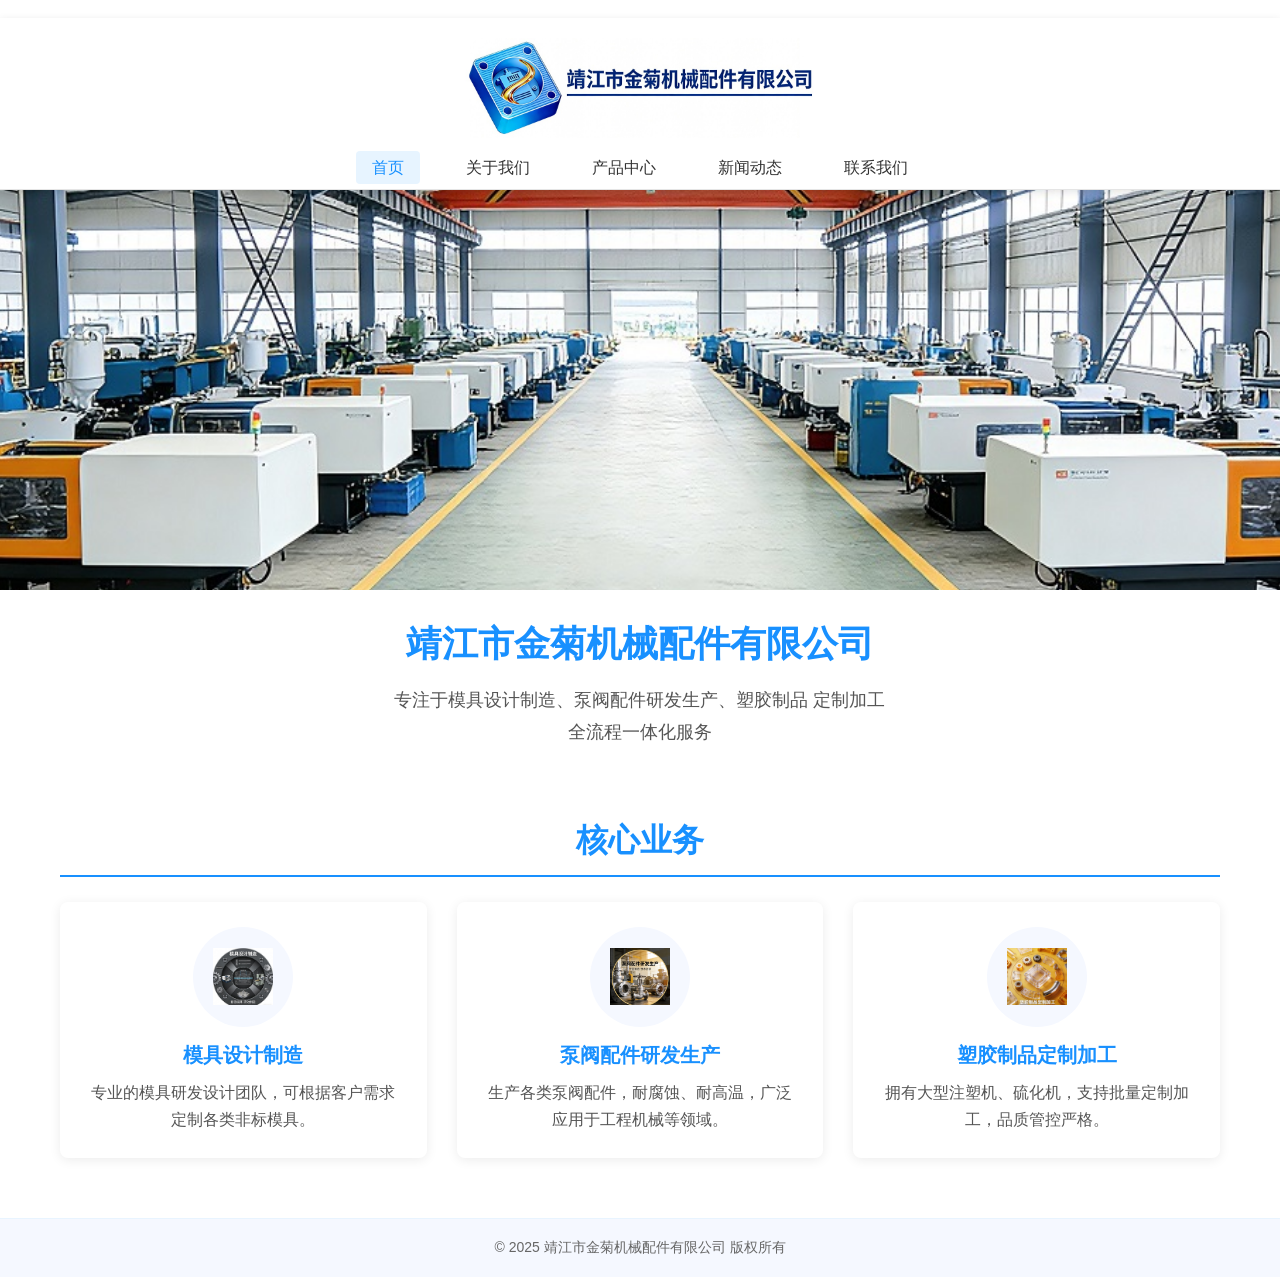
<file: index.html>
﻿﻿﻿﻿<!DOCTYPE html>
<html lang="zh-CN">
<head>
    <meta charset="UTF-8">
    <meta name="viewport" content="width=device-width, initial-scale=1.0">
    <title>首页 - 靖江市金菊机械配件有限公司</title>
    <style>
        * {
            margin: 0;
            padding: 0;
            box-sizing: border-box;
            font-family: "Microsoft Yahei", sans-serif;
        }
        /* 全局淡入动画（无点击干扰） */
        html {
            scroll-behavior: smooth;
            -webkit-overflow-scrolling: touch;
        }
        body {
            opacity: 0;
            visibility: hidden;
            animation: pageFadeIn 1s ease forwards;
            -webkit-animation: pageFadeIn 1s ease forwards;
        }
        @keyframes pageFadeIn {
            to { opacity: 1; visibility: visible; }
        }
        @-webkit-keyframes pageFadeIn {
            to { opacity: 1; visibility: visible; }
        }

        /* ===== 导航栏（纯样式，无JS点击干预）===== */
        .navbar {
            background: #ffffff;
            border-bottom: 1px solid rgba(0, 0, 0, 0.1);
            padding: 10px 0;
            box-shadow: 0 2px 8px rgba(0, 0, 0, 0.1);
            position: sticky;
            top: 0;
            z-index: 9999;
            transition: all 0.3s ease;
            width: 100%;
        }
        .navbar.scrolled {
            padding: 5px 0;
            box-shadow: 0 4px 12px rgba(0, 0, 0, 0.15);
        }
        .nav-wrapper {
            width: 100%;
            max-width: 1200px;
            margin: 0 auto;
            display: flex;
            flex-direction: column;
            justify-content: center;
            align-items: center;
            gap: 10px;
            padding: 0 20px;
        }
        .logo {
            width: 360px;
            height: 120px;
            display: flex;
            align-items: center;
            justify-content: center;
        }
        .logo img {
            width: 100%;
            height: 100%;
            object-fit: contain;
        }
        .nav-menu {
            display: flex;
            list-style: none;
            gap: 30px;
            align-items: center;
            justify-content: center;
            width: 100%;
            flex-wrap: wrap;
        }
        .nav-menu li a {
            text-decoration: none;
            color: #333;
            font-size: 16px;
            padding: 8px 16px;
            border-radius: 4px;
            transition: all 0.3s ease;
        }
        .nav-menu li a:hover {
            color: #1890ff;
            background: rgba(24, 144, 255, 0.1);
            transform: translateY(-2px);
        }
        .nav-menu li a.active {
            color: #1890ff;
            background: rgba(24, 144, 255, 0.1);
            font-weight: 500;
        }

        /* banner区域 */
        .banner-wrap {
            width: 100%;
            margin-bottom: 40px;
        }
        .banner {
            width: 100%;
            height: 400px;
            background: #f5f8ff;
            overflow: hidden;
        }
        .banner-img {
            width: 100%;
            height: 100%;
            object-fit: cover;
            transform: scale(1.05);
            transition: transform 8s ease;
        }
        .banner:hover .banner-img {
            transform: scale(1);
        }
        .banner-text {
            text-align: center;
            padding: 30px 20px;
            animation: bannerTextIn 1s ease 0.5s forwards;
            opacity: 0;
            transform: translateY(20px);
        }
        @keyframes bannerTextIn {
            to { opacity: 1; transform: translateY(0); }
        }
        .banner-title {
            font-size: 36px;
            margin-bottom: 15px;
            color: #1890ff;
            font-weight: 700;
        }
        .banner-desc {
            font-size: 18px;
            line-height: 1.8;
            color: #555;
            max-width: 1200px;
            margin: 0 auto;
        }

        /* 核心业务区 */
        .container {
            max-width: 1200px;
            margin: 0 auto 60px;
            padding: 0 20px;
        }
        .section-title {
            font-size: 32px;
            color: #1890ff;
            margin-bottom: 25px;
            padding-bottom: 12px;
            border-bottom: 2px solid #1890ff;
            font-weight: 600;
            text-align: center;
            opacity: 0;
            transform: translateY(10px);
            transition: all 0.8s ease;
        }
        .section-title.visible {
            opacity: 1;
            transform: translateY(0);
        }
        .business-list {
            display: grid;
            grid-template-columns: repeat(auto-fill, minmax(300px, 1fr));
            gap: 30px;
            margin-top: 20px;
        }
        .business-item {
            padding: 25px;
            background: #fff;
            border-radius: 8px;
            box-shadow: 0 2px 12px rgba(0, 0, 0, 0.08);
            text-align: center;
            transition: all 0.4s ease;
            opacity: 0;
            transform: translateY(20px);
        }
        .business-item.visible {
            opacity: 1;
            transform: translateY(0);
        }
        .business-item:hover {
            transform: translateY(-8px);
            box-shadow: 0 8px 24px rgba(0, 0, 0, 0.12);
        }
        .business-img {
            width: 100px;
            height: 100px;
            margin: 0 auto 15px;
            background: #f5f8ff;
            border-radius: 50%;
            display: flex;
            align-items: center;
            justify-content: center;
            overflow: hidden;
        }
        .business-img img {
            width: 60px;
            height: 60px;
            object-fit: contain;
        }
        .business-name {
            font-size: 20px;
            color: #1890ff;
            margin-bottom: 10px;
            font-weight: 600;
        }
        .business-desc {
            font-size: 16px;
            color: #555;
            line-height: 1.7;
        }

        /* 底部版权区 */
        .footer {
            background: #f5f8ff;
            padding: 20px 0;
            text-align: center;
            color: #666;
            font-size: 14px;
            border-top: 1px solid #e8f4ff;
        }
        .footer:hover {
            background: #e8f4ff;
            color: #333;
        }

        /* 移动端适配 */
        @media (max-width: 768px) {
            .nav-wrapper { padding: 10px; gap: 10px; }
            .logo { width: 200px; height: 80px; }
            .nav-menu { gap: 10px; }
            .nav-menu li a { font-size: 14px; padding: 6px 10px; }
            .banner { height: 200px; }
            .banner-title { font-size: 24px; }
            .banner-desc { font-size: 14px; }
            .business-list { grid-template-columns: 1fr; }
            .section-title { font-size: 26px; }
        }
    </style>
</head>
<body>
    <nav class="navbar" id="navbar">
        <div class="nav-wrapper">
            <div class="logo">
                <img src="img/logo.jpg" alt="LOGO" loading="lazy">
            </div>
            <ul class="nav-menu">
                <li><a href="index.html" class="active">首页</a></li>
                <li><a href="about.html">关于我们</a></li>
                <li><a href="products.html">产品中心</a></li>
                <li><a href="news.html">新闻动态</a></li>
                <li><a href="contact.html">联系我们</a></li>
            </ul>
        </div>
    </nav>

    <div class="banner-wrap">
        <div class="banner">
            <img src="img/banner1.jpg" class="banner-img" alt="公司宣传图" loading="lazy">
        </div>
        <div class="banner-text">
            <h2 class="banner-title">靖江市金菊机械配件有限公司</h2>
            <p class="banner-desc">专注于模具设计制造、泵阀配件研发生产、塑胶制品  定制加工<br>全流程一体化服务</p>
        </div>
    </div>

    <div class="container">
        <h2 class="section-title" id="sectionTitle">核心业务</h2>
        <div class="business-list">
            <div class="business-item" data-delay="0.1">
                <div class="business-img"><img src="img/mj.jpg" alt="模具设计制造"></div>
                <h3 class="business-name">模具设计制造</h3>
                <p class="business-desc">专业的模具研发设计团队，可根据客户需求定制各类非标模具。</p>
            </div>
            <div class="business-item" data-delay="0.2">
                <div class="business-img"><img src="img/bf.jpg" alt="泵阀配件研发生产"></div>
                <h3 class="business-name">泵阀配件研发生产</h3>
                <p class="business-desc">生产各类泵阀配件，耐腐蚀、耐高温，广泛应用于工程机械等领域。</p>
            </div>
            <div class="business-item" data-delay="0.3">
                <div class="business-img"><img src="img/sj.jpg" alt="塑胶制品定制加工"></div>
                <h3 class="business-name">塑胶制品定制加工</h3>
                <p class="business-desc">拥有大型注塑机、硫化机，支持批量定制加工，品质管控严格。</p>
            </div>
        </div>
    </div>

    <div class="footer">
        <p>© 2025 靖江市金菊机械配件有限公司 版权所有</p>
    </div>

    <script>
        // 仅保留滚动时改变导航栏样式和滚动显示动画，无任何点击干预
        document.addEventListener('DOMContentLoaded', function() {
            const navbar = document.getElementById('navbar');
            window.addEventListener('scroll', () => {
                if (window.scrollY > 50) {
                    navbar.classList.add('scrolled');
                } else {
                    navbar.classList.remove('scrolled');
                }
            });

            // 滚动显示动画（不影响导航）
            const observer = new IntersectionObserver((entries) => {
                entries.forEach(entry => {
                    if (entry.isIntersecting) {
                        if (entry.target.id === 'sectionTitle') {
                            entry.target.classList.add('visible');
                        } else if (entry.target.classList.contains('business-item')) {
                            const delay = entry.target.dataset.delay || 0;
                            setTimeout(() => {
                                entry.target.classList.add('visible');
                            }, delay * 300);
                        }
                        observer.unobserve(entry.target);
                    }
                });
            }, { threshold: 0.1 });
            observer.observe(document.getElementById('sectionTitle'));
            document.querySelectorAll('.business-item').forEach(item => observer.observe(item));
        });
    </script>
</body>
</html>
</file>
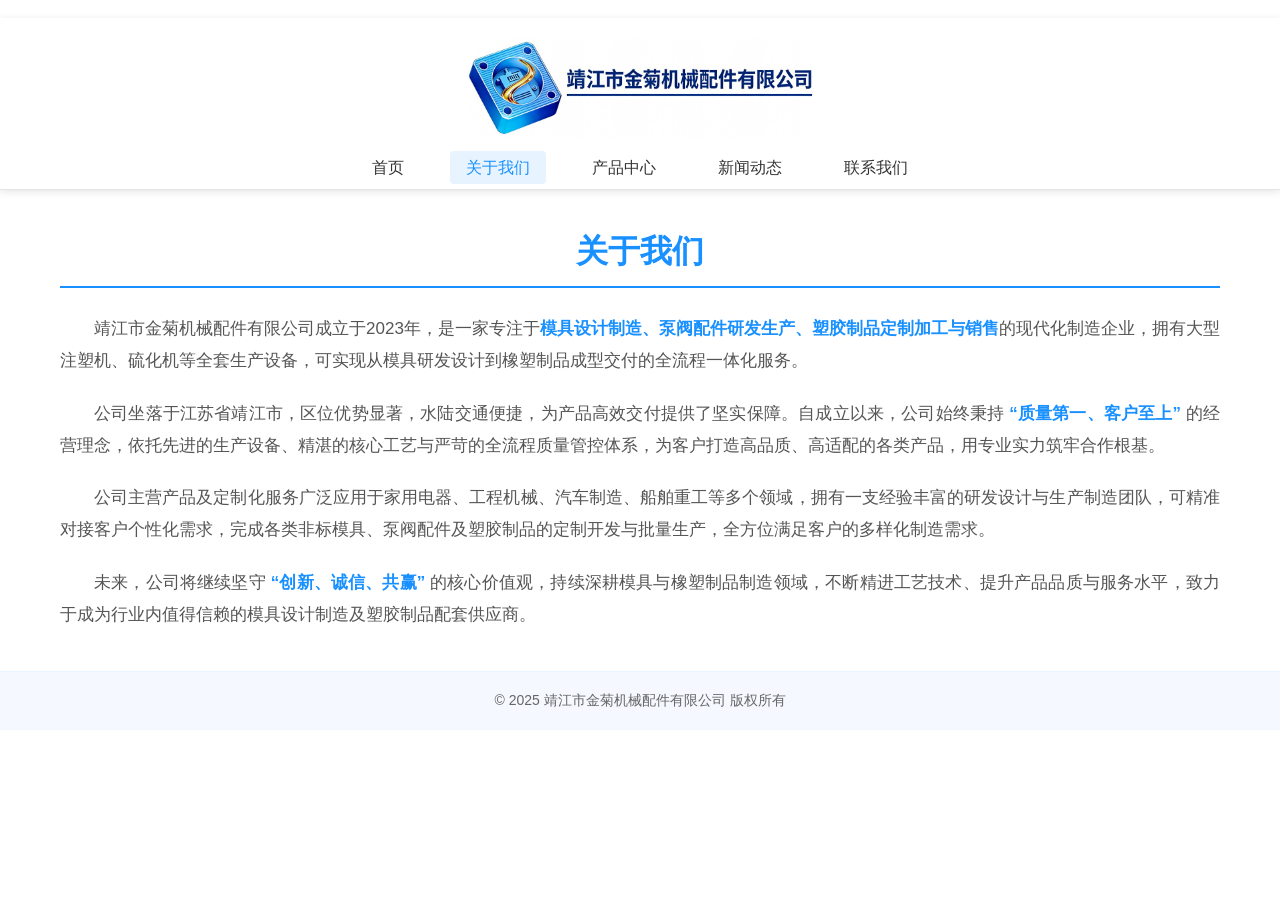
<file: about.html>
﻿﻿<!DOCTYPE html>
<html lang="zh-CN">
<head>
    <meta charset="UTF-8">
    <meta name="viewport" content="width=device-width, initial-scale=1.0">
    <title>关于我们 - 靖江市金菊机械配件有限公司</title>
    <style>
        * { margin: 0; padding: 0; box-sizing: border-box; font-family: "Microsoft Yahei", sans-serif; }
        html { scroll-behavior: smooth; -webkit-overflow-scrolling: touch; }
        body { opacity: 0; visibility: hidden; animation: pageFadeIn 1s ease forwards; }
        @keyframes pageFadeIn { to { opacity: 1; visibility: visible; } }

        /* 导航栏（纯样式） */
        .navbar {
            background: #fff; border-bottom: 1px solid rgba(0,0,0,0.1); padding: 10px 0;
            box-shadow: 0 2px 8px rgba(0,0,0,0.1); position: sticky; top: 0; z-index: 9999;
            transition: all 0.3s ease; width: 100%;
        }
        .navbar.scrolled { padding: 5px 0; box-shadow: 0 4px 12px rgba(0,0,0,0.15); }
        .nav-wrapper {
            max-width: 1200px; margin: 0 auto; display: flex; flex-direction: column;
            justify-content: center; align-items: center; gap: 10px; padding: 0 20px;
        }
        .logo { width: 360px; height: 120px; display: flex; align-items: center; justify-content: center; }
        .logo img { width: 100%; height: 100%; object-fit: contain; }
        .nav-menu { display: flex; list-style: none; gap: 30px; justify-content: center; flex-wrap: wrap; }
        .nav-menu li a {
            text-decoration: none; color: #333; font-size: 16px; padding: 8px 16px;
            border-radius: 4px; transition: all 0.3s ease;
        }
        .nav-menu li a:hover { color: #1890ff; background: rgba(24,144,255,0.1); transform: translateY(-2px); }
        .nav-menu li a.active { color: #1890ff; background: rgba(24,144,255,0.1); font-weight: 500; }

        /* 页面内容 */
        .container { max-width: 1200px; margin: 40px auto; padding: 0 20px; opacity: 0; transform: translateY(20px); animation: containerFadeIn 1s ease 0.3s forwards; }
        @keyframes containerFadeIn { to { opacity: 1; transform: translateY(0); } }
        .page-title { font-size: 32px; color: #1890ff; margin-bottom: 25px; padding-bottom: 12px; border-bottom: 2px solid #1890ff; font-weight: 600; text-align: center; }
        .about-content { font-size: 17px; line-height: 1.9; color: #555; }
        .about-content p { margin-bottom: 20px; text-indent: 2em; text-align: justify; }
        .highlight, strong, b { color: #1890ff !important; font-weight: 600 !important; }

        /* 底部 */
        .footer { background: #f5f8ff; padding: 20px 0; text-align: center; color: #666; font-size: 14px; border-top: 1px solid #e8f4ff; }
        .footer:hover { background: #e8f4ff; color: #333; }

        /* 移动端 */
        @media (max-width: 768px) {
            .nav-wrapper { padding: 10px; gap: 10px; }
            .logo { width: 200px; height: 80px; }
            .nav-menu { gap: 10px; }
            .nav-menu li a { font-size: 14px; padding: 6px 10px; }
            .page-title { font-size: 26px; }
            .about-content { font-size: 15px; }
        }
    </style>
</head>
<body>
    <nav class="navbar" id="navbar">
        <div class="nav-wrapper">
            <div class="logo"><img src="img/logo.jpg" alt="LOGO" loading="lazy"></div>
            <ul class="nav-menu">
                <li><a href="index.html">首页</a></li>
                <li><a href="about.html" class="active">关于我们</a></li>
                <li><a href="products.html">产品中心</a></li>
                <li><a href="news.html">新闻动态</a></li>
                <li><a href="contact.html">联系我们</a></li>
            </ul>
        </div>
    </nav>

    <div class="container">
        <h1 class="page-title">关于我们</h1>
        <div class="about-content">
            <p>靖江市金菊机械配件有限公司成立于2023年，是一家专注于<span class="highlight">模具设计制造、泵阀配件研发生产、塑胶制品定制加工与销售</span>的现代化制造企业，拥有大型注塑机、硫化机等全套生产设备，可实现从模具研发设计到橡塑制品成型交付的全流程一体化服务。</p>
            <p>公司坐落于江苏省靖江市，区位优势显著，水陆交通便捷，为产品高效交付提供了坚实保障。自成立以来，公司始终秉持 <span class="highlight">“质量第一、客户至上”</span> 的经营理念，依托先进的生产设备、精湛的核心工艺与严苛的全流程质量管控体系，为客户打造高品质、高适配的各类产品，用专业实力筑牢合作根基。</p>
            <p>公司主营产品及定制化服务广泛应用于家用电器、工程机械、汽车制造、船舶重工等多个领域，拥有一支经验丰富的研发设计与生产制造团队，可精准对接客户个性化需求，完成各类非标模具、泵阀配件及塑胶制品的定制开发与批量生产，全方位满足客户的多样化制造需求。</p>
            <p>未来，公司将继续坚守 <span class="highlight">“创新、诚信、共赢”</span> 的核心价值观，持续深耕模具与橡塑制品制造领域，不断精进工艺技术、提升产品品质与服务水平，致力于成为行业内值得信赖的模具设计制造及塑胶制品配套供应商。</p>
        </div>
    </div>

    <div class="footer">
        <p>© 2025 靖江市金菊机械配件有限公司 版权所有</p>
    </div>

    <script>
        // 仅滚动改变导航样式
        document.addEventListener('DOMContentLoaded', function() {
            const navbar = document.getElementById('navbar');
            window.addEventListener('scroll', () => {
                if (window.scrollY > 50) navbar.classList.add('scrolled');
                else navbar.classList.remove('scrolled');
            });
        });
    </script>
</body>
</html>
</file>
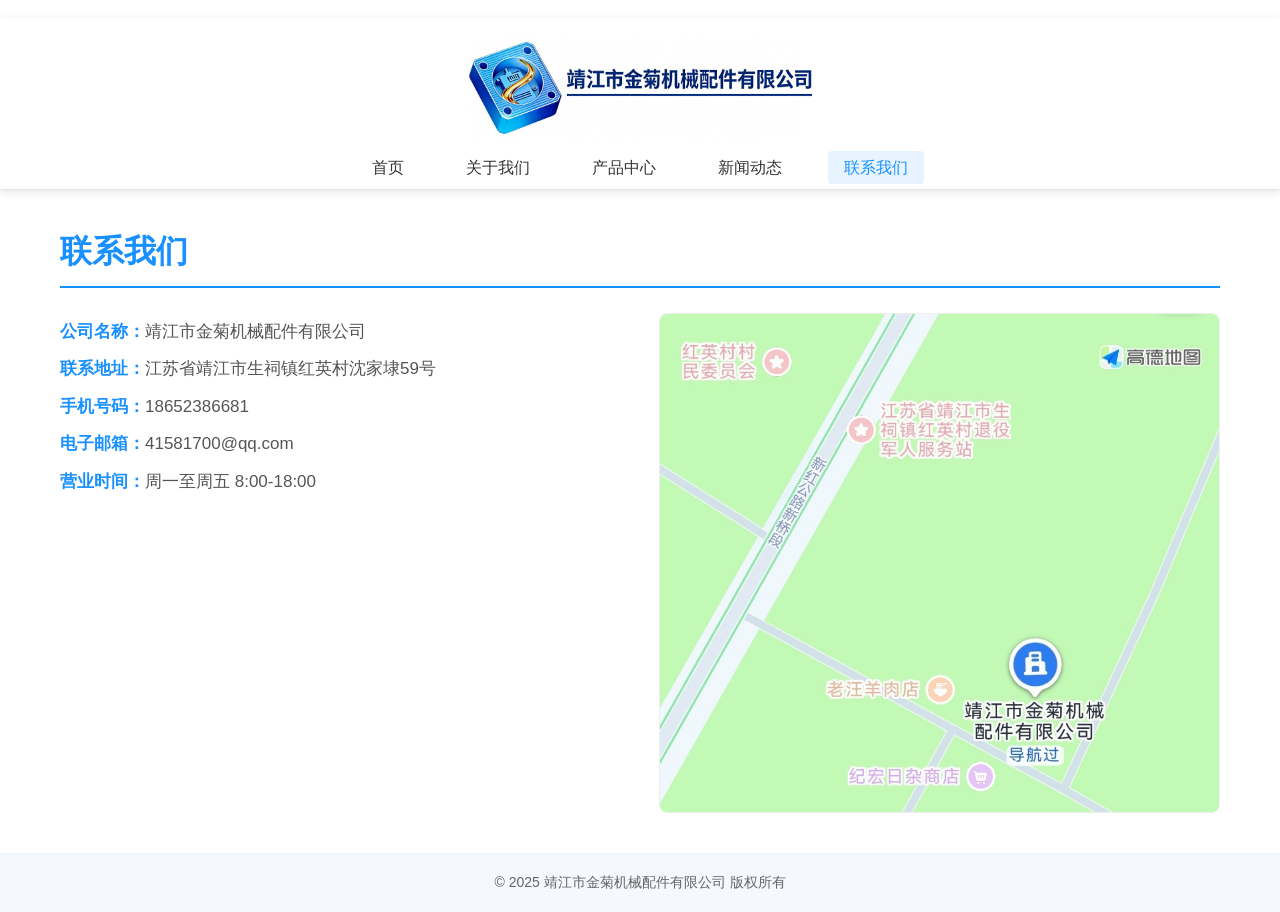
<file: contact.html>
﻿﻿<!DOCTYPE html>
<html lang="zh-CN">
<head>
    <meta charset="UTF-8">
    <meta name="viewport" content="width=device-width, initial-scale=1.0">
    <title>联系我们 - 靖江市金菊机械配件有限公司</title>
    <style>
        * { margin: 0; padding: 0; box-sizing: border-box; font-family: "Microsoft Yahei", sans-serif; }
        html { scroll-behavior: smooth; -webkit-overflow-scrolling: touch; }
        body { opacity: 0; visibility: hidden; animation: pageFadeIn 1s ease forwards; }
        @keyframes pageFadeIn { to { opacity: 1; visibility: visible; } }

        .navbar {
            background: #fff; border-bottom: 1px solid rgba(0,0,0,0.1); padding: 10px 0;
            box-shadow: 0 2px 8px rgba(0,0,0,0.1); position: sticky; top: 0; z-index: 9999;
            transition: all 0.3s ease; width: 100%;
        }
        .navbar.scrolled { padding: 5px 0; box-shadow: 0 4px 12px rgba(0,0,0,0.15); }
        .nav-wrapper {
            max-width: 1200px; margin: 0 auto; display: flex; flex-direction: column;
            justify-content: center; align-items: center; gap: 10px; padding: 0 20px;
        }
        .logo { width: 360px; height: 120px; display: flex; align-items: center; justify-content: center; }
        .logo img { width: 100%; height: 100%; object-fit: contain; }
        .nav-menu { display: flex; list-style: none; gap: 30px; justify-content: center; flex-wrap: wrap; }
        .nav-menu li a {
            text-decoration: none; color: #333; font-size: 16px; padding: 8px 16px;
            border-radius: 4px; transition: all 0.3s ease;
        }
        .nav-menu li a:hover { color: #1890ff; background: rgba(24,144,255,0.1); transform: translateY(-2px); }
        .nav-menu li a.active { color: #1890ff; background: rgba(24,144,255,0.1); font-weight: 500; }

        .container { max-width: 1200px; margin: 40px auto; padding: 0 20px; }
        .page-title { font-size: 32px; color: #1890ff; margin-bottom: 25px; padding-bottom: 12px; border-bottom: 2px solid #1890ff; font-weight: 600; }
        .contact-info { display: flex; gap: 40px; flex-wrap: wrap; }
        .contact-details { flex: 1; min-width: 300px; line-height: 2.2; font-size: 17px; color: #555; }
        .contact-details strong { color: #1890ff; min-width: 80px; display: inline-block; }
        .contact-img { flex: 1; min-width: 300px; max-height: 500px; background: #f5f5f5; border-radius: 8px; overflow: hidden; border: 1px solid #eee; }
        .contact-img img { width: 100%; height: auto; display: block; }

        .footer { background: #f5f8ff; padding: 20px 0; text-align: center; color: #666; font-size: 14px; border-top: 1px solid #e8f4ff; }
        .footer:hover { background: #e8f4ff; color: #333; }

        @media (max-width: 768px) {
            .nav-wrapper { padding: 10px; gap: 10px; }
            .logo { width: 200px; height: 80px; }
            .nav-menu { gap: 10px; }
            .nav-menu li a { font-size: 14px; padding: 6px 10px; }
            .page-title { font-size: 26px; }
            .contact-info { flex-direction: column; gap: 20px; }
            .contact-details { font-size: 15px; }
        }
    </style>
</head>
<body>
    <nav class="navbar" id="navbar">
        <div class="nav-wrapper">
            <div class="logo"><img src="img/logo.jpg" alt="LOGO" loading="lazy"></div>
            <ul class="nav-menu">
                <li><a href="index.html">首页</a></li>
                <li><a href="about.html">关于我们</a></li>
                <li><a href="products.html">产品中心</a></li>
                <li><a href="news.html">新闻动态</a></li>
                <li><a href="contact.html" class="active">联系我们</a></li>
            </ul>
        </div>
    </nav>

    <div class="container">
        <h1 class="page-title">联系我们</h1>
        <div class="contact-info">
            <div class="contact-details">
                <p><strong>公司名称：</strong>靖江市金菊机械配件有限公司</p>
                <p><strong>联系地址：</strong>江苏省靖江市生祠镇红英村沈家埭59号</p>
                <p><strong>手机号码：</strong>18652386681</p>
                <p><strong>电子邮箱：</strong>41581700@qq.com</p>
                <p><strong>营业时间：</strong>周一至周五 8:00-18:00</p>
            </div>
            <div class="contact-img">
                <img src="img/map.jpg" alt="公司地图">
            </div>
        </div>
    </div>

    <div class="footer">
        <p>© 2025 靖江市金菊机械配件有限公司 版权所有</p>
    </div>

    <script>
        document.addEventListener('DOMContentLoaded', function() {
            const navbar = document.getElementById('navbar');
            window.addEventListener('scroll', () => {
                if (window.scrollY > 50) navbar.classList.add('scrolled');
                else navbar.classList.remove('scrolled');
            });
        });
    </script>
</body>
</html>
</file>
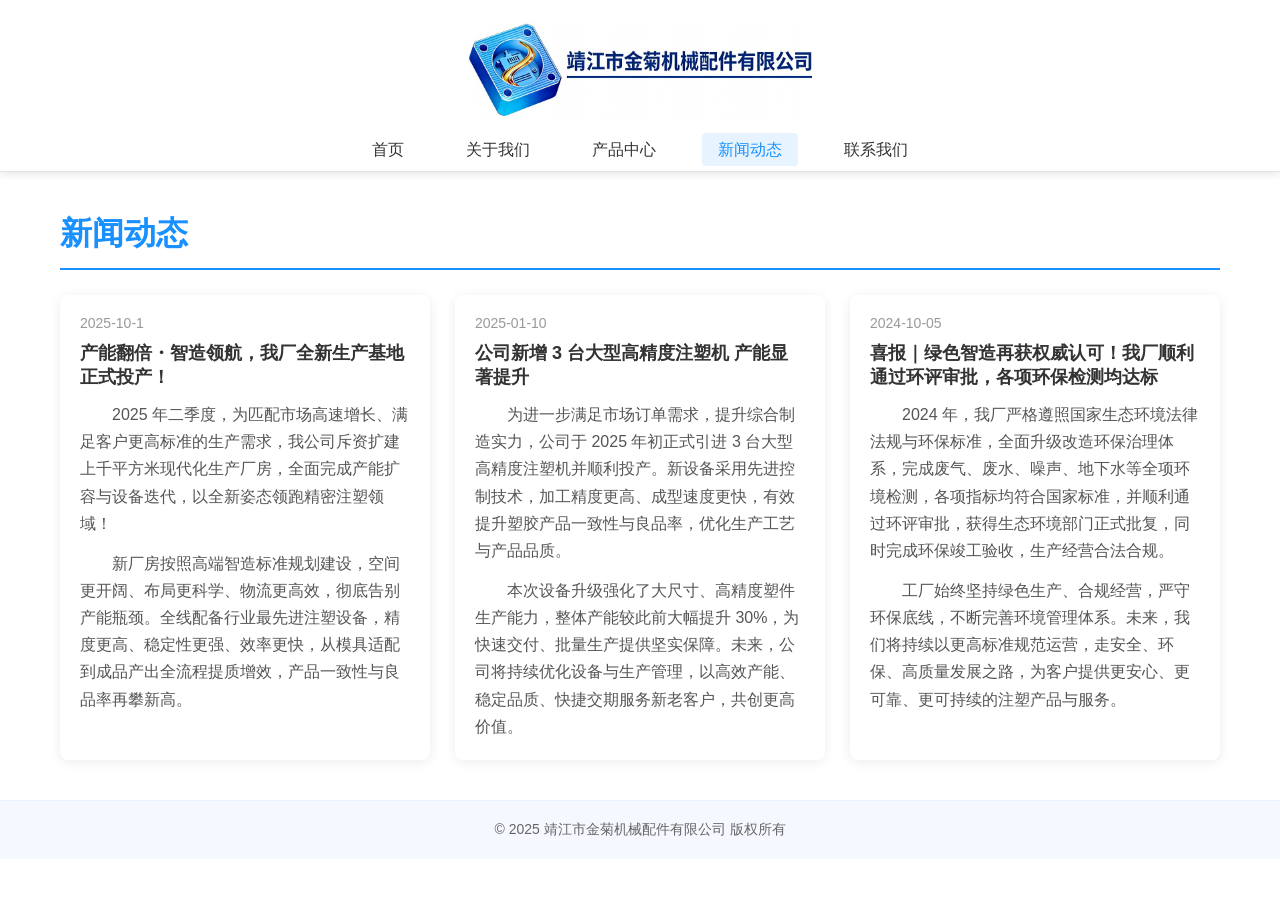
<file: news.html>
﻿<!DOCTYPE html>
<html lang="zh-CN">
<head>
    <meta charset="UTF-8">
    <meta name="viewport" content="width=device-width, initial-scale=1.0">
    <title>新闻动态 - 靖江市金菊机械配件有限公司</title>
    <style>
        * { margin: 0; padding: 0; box-sizing: border-box; font-family: "Microsoft Yahei", sans-serif; }
        html { scroll-behavior: smooth; -webkit-overflow-scrolling: touch; }
        body { opacity: 0; visibility: hidden; animation: pageFadeIn 1s ease forwards; }
        @keyframes pageFadeIn { to { opacity: 1; visibility: visible; } }

        .navbar {
            background: #fff; border-bottom: 1px solid rgba(0,0,0,0.1); padding: 10px 0;
            box-shadow: 0 2px 8px rgba(0,0,0,0.1); position: sticky; top: 0; z-index: 9999;
            transition: all 0.3s ease; width: 100%;
        }
        .navbar.scrolled { padding: 5px 0; box-shadow: 0 4px 12px rgba(0,0,0,0.15); }
        .nav-wrapper {
            max-width: 1200px; margin: 0 auto; display: flex; flex-direction: column;
            justify-content: center; align-items: center; gap: 10px; padding: 0 20px;
        }
        .logo { width: 360px; height: 120px; display: flex; align-items: center; justify-content: center; }
        .logo img { width: 100%; height: 100%; object-fit: contain; }
        .nav-menu { display: flex; list-style: none; gap: 30px; justify-content: center; flex-wrap: wrap; }
        .nav-menu li a {
            text-decoration: none; color: #333; font-size: 16px; padding: 8px 16px;
            border-radius: 4px; transition: all 0.3s ease;
        }
        .nav-menu li a:hover { color: #1890ff; background: rgba(24,144,255,0.1); transform: translateY(-2px); }
        .nav-menu li a.active { color: #1890ff; background: rgba(24,144,255,0.1); font-weight: 500; }

        .container { max-width: 1200px; margin: 40px auto; padding: 0 20px; }
        .page-title { font-size: 32px; color: #1890ff; margin-bottom: 25px; padding-bottom: 12px; border-bottom: 2px solid #1890ff; font-weight: 600; }
        .news-list { display: grid; grid-template-columns: repeat(auto-fill, minmax(350px, 1fr)); gap: 25px; }
        .news-item { background: #fff; border-radius: 8px; box-shadow: 0 2px 12px rgba(0,0,0,0.08); padding: 20px; transition: all 0.3s ease; }
        .news-item:hover { transform: translateY(-5px); box-shadow: 0 8px 24px rgba(0,0,0,0.12); }
        .news-date { color: #999; font-size: 14px; margin-bottom: 10px; }
        .news-title { font-size: 18px; color: #333; margin-bottom: 12px; transition: color 0.3s ease; }
        .news-item:hover .news-title { color: #1890ff; }
        .news-desc {
            font-size: 16px;
            line-height: 1.7;
            color: #555;
            margin: 0;                /* 移除默认边距 */
            text-indent: 2em;          /* 首行缩进2字符 */
        }
        .news-item .news-desc + .news-desc {
            margin-top: 0.8em;         /* 同一新闻内多个段落之间的间距 */
        }

        .footer { background: #f5f8ff; padding: 20px 0; text-align: center; color: #666; font-size: 14px; border-top: 1px solid #e8f4ff; }
        .footer:hover { background: #e8f4ff; color: #333; }

        @media (max-width: 768px) {
            .nav-wrapper { padding: 10px; gap: 10px; }
            .logo { width: 200px; height: 80px; }
            .nav-menu { gap: 10px; flex-wrap: wrap; }
            .nav-menu li a { font-size: 14px; padding: 6px 10px; }
            .page-title { font-size: 26px; }
            .news-list { grid-template-columns: 1fr; }
        }
    </style>
</head>
<body>
    <nav class="navbar" id="navbar">
        <div class="nav-wrapper">
            <div class="logo"><img src="img/logo.jpg" alt="LOGO" loading="lazy"></div>
            <ul class="nav-menu">
                <li><a href="index.html">首页</a></li>
                <li><a href="about.html">关于我们</a></li>
                <li><a href="products.html">产品中心</a></li>
                <li><a href="news.html" class="active">新闻动态</a></li>
                <li><a href="contact.html">联系我们</a></li>
            </ul>
        </div>
    </nav>

    <div class="container">
        <h1 class="page-title">新闻动态</h1>
        <div class="news-list">
            <!-- 第一条新闻拆分为两个段落，并去除原文多余空格，实现分段和首行缩进 -->
            <div class="news-item">
                <div class="news-date">2025-10-1</div>
                <h3 class="news-title">产能翻倍・智造领航，我厂全新生产基地正式投产！</h3>
                <p class="news-desc">2025 年二季度，为匹配市场高速增长、满足客户更高标准的生产需求，我公司斥资扩建上千平方米现代化生产厂房，全面完成产能扩容与设备迭代，以全新姿态领跑精密注塑领域！</p>
                <p class="news-desc">新厂房按照高端智造标准规划建设，空间更开阔、布局更科学、物流更高效，彻底告别产能瓶颈。全线配备行业最先进注塑设备，精度更高、稳定性更强、效率更快，从模具适配到成品产出全流程提质增效，产品一致性与良品率再攀新高。</p>
            </div>
            <div class="news-item">
                <div class="news-date">2025-01-10</div>
                <h3 class="news-title">公司新增 3 台大型高精度注塑机 产能显著提升</h3>
                <p class="news-desc">为进一步满足市场订单需求，提升综合制造实力，公司于 2025 年初正式引进 3 台大型高精度注塑机并顺利投产。新设备采用先进控制技术，加工精度更高、成型速度更快，有效提升塑胶产品一致性与良品率，优化生产工艺与产品品质。</p>
 <p class="news-desc">本次设备升级强化了大尺寸、高精度塑件生产能力，整体产能较此前大幅提升 30%，为快速交付、批量生产提供坚实保障。未来，公司将持续优化设备与生产管理，以高效产能、稳定品质、快捷交期服务新老客户，共创更高价值。</p>
            </div>
            <div class="news-item">
                <div class="news-date">2024-10-05</div>
                <h3 class="news-title">喜报｜绿色智造再获权威认可！我厂顺利通过环评审批，各项环保检测均达标</h3>
              <p class="news-desc">2024 年，我厂严格遵照国家生态环境法律法规与环保标准，全面升级改造环保治理体系，完成废气、废水、噪声、地下水等全项环境检测，各项指标均符合国家标准，并顺利通过环评审批，获得生态环境部门正式批复，同时完成环保竣工验收，生产经营合法合规。</p>
  <p class="news-desc">工厂始终坚持绿色生产、合规经营，严守环保底线，不断完善环境管理体系。未来，我们将持续以更高标准规范运营，走安全、环保、高质量发展之路，为客户提供更安心、更可靠、更可持续的注塑产品与服务。</p>
            </div>
           
        </div>
    </div>

    <div class="footer">
        <p>© 2025 靖江市金菊机械配件有限公司 版权所有</p>
    </div>

    <script>
        document.addEventListener('DOMContentLoaded', function() {
            const navbar = document.getElementById('navbar');
            window.addEventListener('scroll', () => {
                if (window.scrollY > 50) navbar.classList.add('scrolled');
                else navbar.classList.remove('scrolled');
            });
        });
    </script>
</body>
</html>
</file>
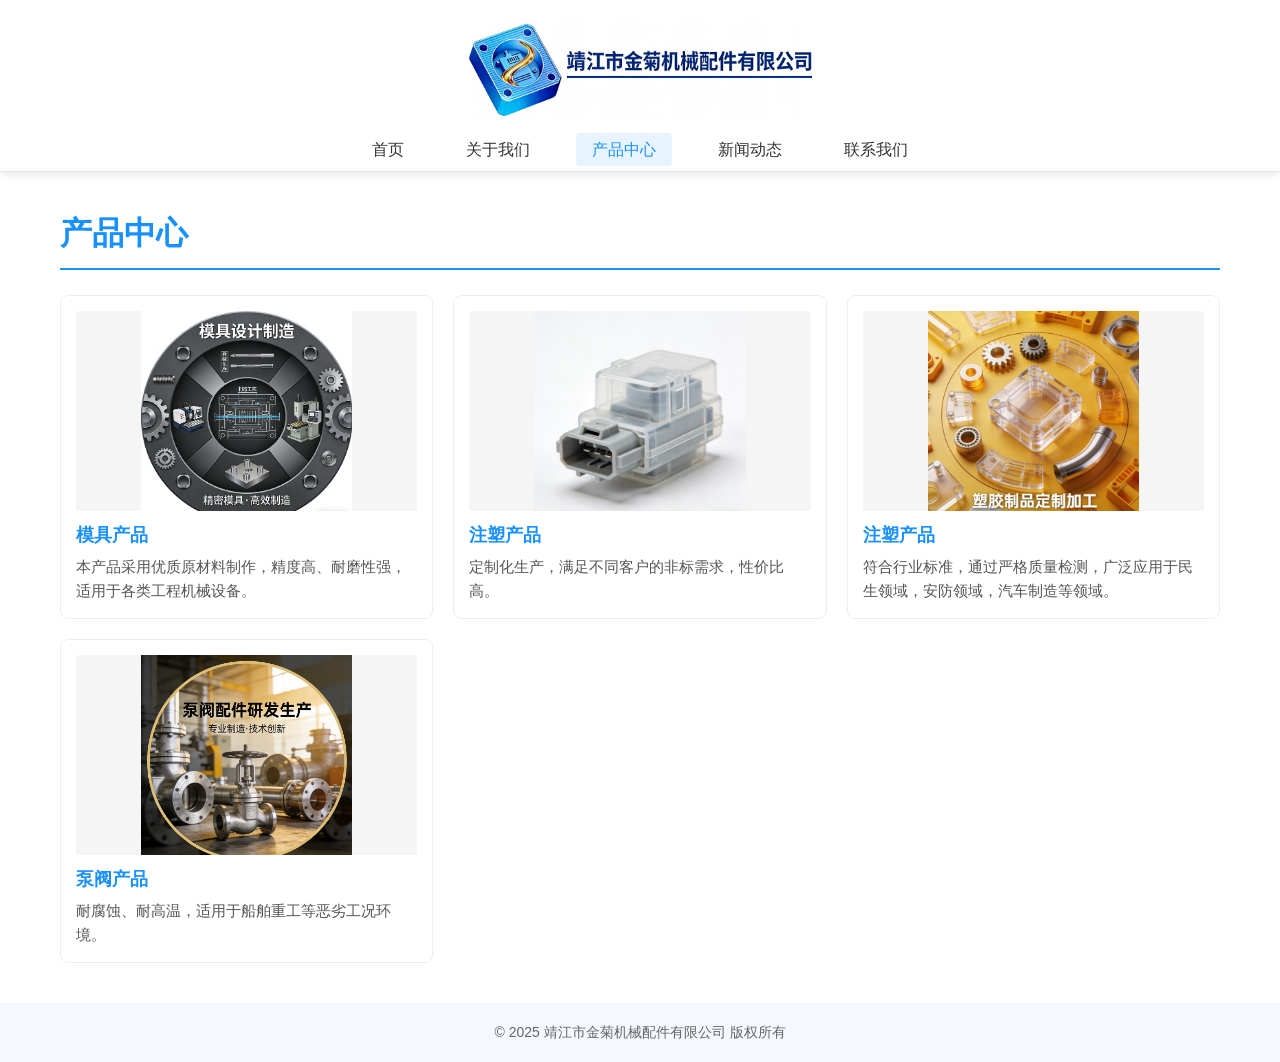
<file: products.html>
﻿<!DOCTYPE html>
<html lang="zh-CN">
<head>
    <meta charset="UTF-8">
    <meta name="viewport" content="width=device-width, initial-scale=1.0">
    <title>产品中心 - 靖江市金菊机械配件有限公司</title>
    <style>
        * { margin: 0; padding: 0; box-sizing: border-box; font-family: "Microsoft Yahei", sans-serif; }
        html { scroll-behavior: smooth; -webkit-overflow-scrolling: touch; }
        body { opacity: 0; visibility: hidden; animation: pageFadeIn 1s ease forwards; }
        @keyframes pageFadeIn { to { opacity: 1; visibility: visible; } }

        .navbar {
            background: #fff; border-bottom: 1px solid rgba(0,0,0,0.1); padding: 10px 0;
            box-shadow: 0 2px 8px rgba(0,0,0,0.1); position: sticky; top: 0; z-index: 9999;
            transition: all 0.3s ease; width: 100%;
        }
        .navbar.scrolled { padding: 5px 0; box-shadow: 0 4px 12px rgba(0,0,0,0.15); }
        .nav-wrapper {
            max-width: 1200px; margin: 0 auto; display: flex; flex-direction: column;
            justify-content: center; align-items: center; gap: 10px; padding: 0 20px;
        }
        .logo { width: 360px; height: 120px; display: flex; align-items: center; justify-content: center; }
        .logo img { width: 100%; height: 100%; object-fit: contain; }
        .nav-menu { display: flex; list-style: none; gap: 30px; justify-content: center; flex-wrap: wrap; }
        .nav-menu li a {
            text-decoration: none; color: #333; font-size: 16px; padding: 8px 16px;
            border-radius: 4px; transition: all 0.3s ease;
        }
        .nav-menu li a:hover { color: #1890ff; background: rgba(24,144,255,0.1); transform: translateY(-2px); }
        .nav-menu li a.active { color: #1890ff; background: rgba(24,144,255,0.1); font-weight: 500; }

        .container { max-width: 1200px; margin: 40px auto; padding: 0 20px; }
        .page-title { font-size: 32px; color: #1890ff; margin-bottom: 25px; padding-bottom: 12px; border-bottom: 2px solid #1890ff; font-weight: 600; }
        .product-list { display: grid; grid-template-columns: repeat(auto-fill, minmax(280px, 1fr)); gap: 20px; margin-top: 20px; }
        .product-item { border: 1px solid #eee; border-radius: 8px; padding: 15px; transition: box-shadow 0.3s ease; }
        .product-item:hover { box-shadow: 0 4px 12px rgba(0,0,0,0.1); }
        .product-img {
            width: 100%;
            height: 200px;
            background: #f5f5f5;
            border-radius: 4px;
            display: flex;
            align-items: center;
            justify-content: center;
            color: #999;
            overflow: hidden; /* 防止图片溢出圆角 */
        }
        .product-img img {
            width: 100%;
            height: 100%;
            object-fit: contain; /* 图片等比例覆盖容器，可能裁剪，确保不留白 */
            display: block;
        }
        .product-name { font-size: 18px; color: #1890ff; margin: 12px 0 8px; font-weight: 600; }
        .product-desc { font-size: 15px; color: #555; line-height: 1.6; }

        .footer { background: #f5f8ff; padding: 20px 0; text-align: center; color: #666; font-size: 14px; border-top: 1px solid #e8f4ff; }
        .footer:hover { background: #e8f4ff; color: #333; }

        @media (max-width: 768px) {
            .nav-wrapper { padding: 10px; gap: 10px; }
            .logo { width: 200px; height: 80px; }
            .nav-menu { gap: 10px; }
            .nav-menu li a { font-size: 14px; padding: 6px 10px; }
            .page-title { font-size: 26px; }
            .product-list { grid-template-columns: 1fr; }
            .product-img { height: 150px; }
        }
    </style>
</head>
<body>
    <nav class="navbar" id="navbar">
        <div class="nav-wrapper">
            <div class="logo"><img src="img/logo.jpg" alt="LOGO" loading="lazy"></div>
            <ul class="nav-menu">
                <li><a href="index.html">首页</a></li>
                <li><a href="about.html">关于我们</a></li>
                <li><a href="products.html" class="active">产品中心</a></li>
                <li><a href="news.html">新闻动态</a></li>
                <li><a href="contact.html">联系我们</a></li>
            </ul>
        </div>
    </nav>

    <div class="container">
        <h1 class="page-title">产品中心</h1>
        <div class="product-list">
            <!-- 产品1：图片已按实际文件名 mj.jpg 设置 -->
            <div class="product-item">
                <div class="product-img">
                    <img src="img/mj.jpg" alt="模具产品" loading="lazy">
                </div>
                <h3 class="product-name">模具产品</h3>
                <p class="product-desc">本产品采用优质原材料制作，精度高、耐磨性强，适用于各类工程机械设备。</p>
            </div>

            <!-- 产品2：请将 product2.jpg 替换为实际图片文件名，或删除 img 标签保留文字占位 -->
            <div class="product-item">
                <div class="product-img">
                    <img src="img/zs1.jpg" alt="注塑产品" loading="lazy">
                </div>
                <h3 class="product-name">注塑产品</h3>
                <p class="product-desc">定制化生产，满足不同客户的非标需求，性价比高。</p>
            </div>

            <!-- 产品3：请将 product3.jpg 替换为实际图片文件名 -->
            <div class="product-item">
                <div class="product-img">
                    <img src="img/sj.jpg" alt="注塑产品" loading="lazy">
                </div>
                <h3 class="product-name">注塑产品</h3>
                <p class="product-desc">符合行业标准，通过严格质量检测，广泛应用于民生领域，安防领域，汽车制造等领域。</p>
            </div>

            <!-- 产品4：请将 product4.jpg 替换为实际图片文件名 -->
            <div class="product-item">
                <div class="product-img">
                    <img src="img/bf.jpg" alt="泵阀产品" loading="lazy">
                </div>
                <h3 class="product-name">泵阀产品</h3>
                <p class="product-desc">耐腐蚀、耐高温，适用于船舶重工等恶劣工况环境。</p>
            </div>
        </div>
    </div>

    <div class="footer">
        <p>© 2025 靖江市金菊机械配件有限公司 版权所有</p>
    </div>

    <script>
        document.addEventListener('DOMContentLoaded', function() {
            const navbar = document.getElementById('navbar');
            window.addEventListener('scroll', () => {
                if (window.scrollY > 50) navbar.classList.add('scrolled');
                else navbar.classList.remove('scrolled');
            });
        });
    </script>
</body>
</html>
</file>
